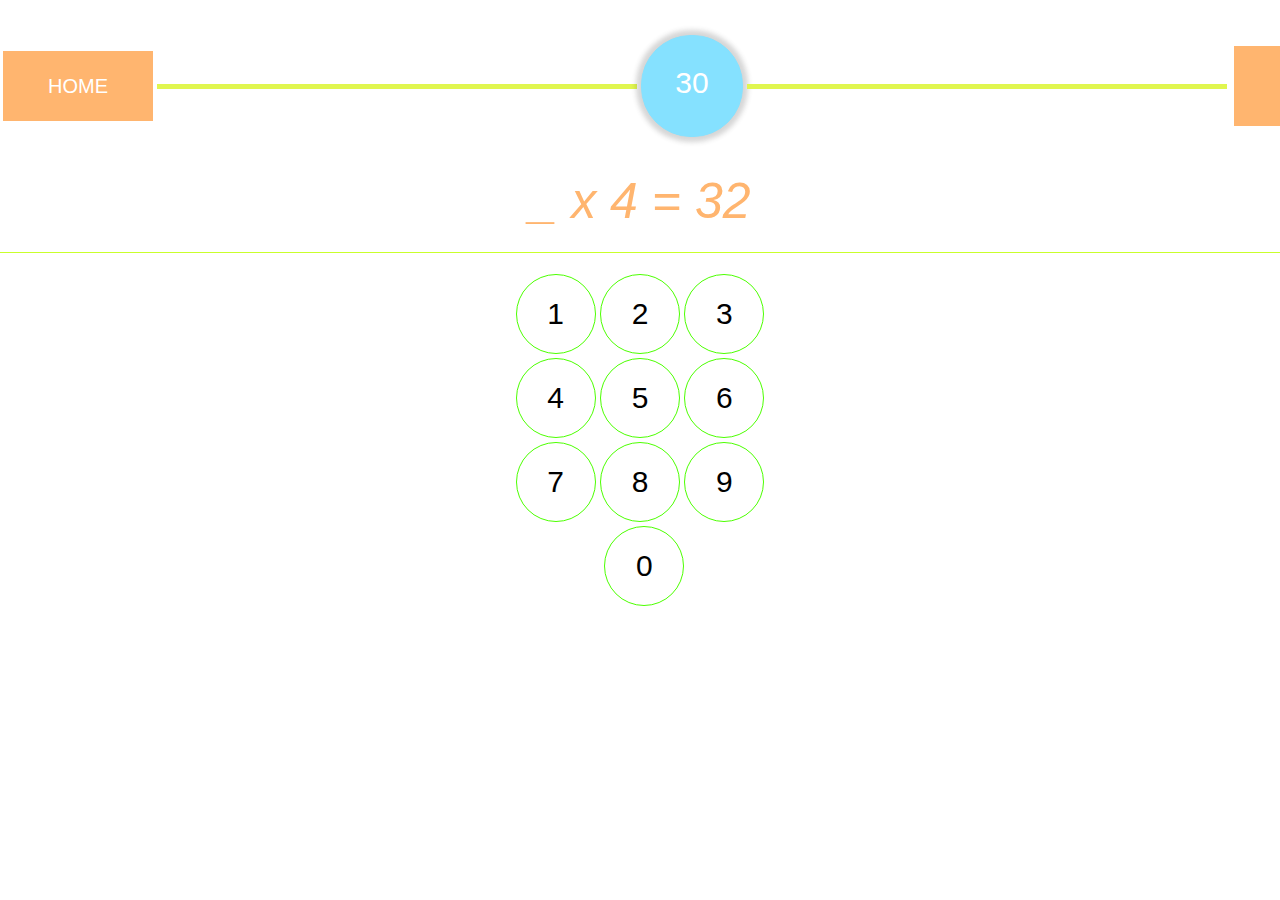
<file: gameTraining.html>
﻿<!DOCTYPE html>

<html lang="en">
<head>
    <meta charset="utf-8" />
    <title>TypeScript HTML App</title>
    <link rel="stylesheet" href="css\GameTraining.css" type="text/css" />
    <script src="javascript\gametraining.js"></script>
</head>
<body>

    <div align="center">
        <table>
            <tr>
                <td>

                    <button id="home" onclick="Home()">HOME</button>

                </td>
                <td>
                    <div class="left-line"></div>
                </td>
                <td>
                    <div id="time">
                        <p>30</p>
                    </div>
                </td>
                <td>
                    <div class="right-line"></div>

                </td>
                <td>
                    <div id="Score">
                        <p id=text> 0</p>
                    </div>
                </td>
            </tr>
        </table>
    </div>

    <div id="Answer" align ="center">        
        <span id="s1" >5 + </span> <span id="s2"> _ = </span> <span id="s3">7</span>
    </div>
    <br /> 
    <div align="center">
        <table>
            <tr>
                <td>
                    <input id="number" type="button" value="1" onclick="check(1)" />
                    <input id="number" type="button" value="2" onclick="check(2)" />
                    <input id="number" type="button" value="3" onclick="check(3)"/>
                </td>
            </tr>
            <tr>
                <td>
                    <input id="number" type="button" value="4" onclick="check(4)"/>
                    <input id="number" type="button" value="5" onclick="check(5)"/>
                    <input id="number" type="button" value="6" onclick="check(6)"/>
                </td>
            </tr>
            <tr>
                <td>
                    <input id="number" type="button" value="7" onclick="check(7)"/>
                    <input id="number" type="button" value="8" onclick="check(8)"/>
                    <input id="number" type="button" value="9" onclick="check(9)"/>
                </td>
            </tr>
            <tr>
                <td>
                    &nbsp;&nbsp;&nbsp;&nbsp;&nbsp;&nbsp;&nbsp;&nbsp;
                    &nbsp;&nbsp;&nbsp;&nbsp;&nbsp;&nbsp;&nbsp;&nbsp;
                    &nbsp;
                    <input id="number" type="button" value="0"  onclick="check(0)"/>
                </td>
            </tr>

        </table>
    </div>

    <audio id="soundTrue">
        <source src="betul.wav" type="audio/wav">
    </audio>
    <audio id="soundFalse">
        <source src="salah.wav" type="audio/wav">
    </audio>
    <audio id="end">
        <source src="succses.wav" type="audio/wav">
    </audio>

		
    <div id="contentFinish">
        <div class="overlay"></div>
        <div class="line1"></div>
        <div class="line2"></div>
        <div id="konten">
            <p>Score</p>
        </div>
		<div class="butt">
		<div class="home">
			  <img  src="image/home.PNG" onclick="Home()">
			</div>
			<a href="GameTraining.html">
            <div class="reload">
			  <img  src="image/Reload.png" >
			</div>
			</a>
			<div class="Submit">
			    <input type="button" value="Submit"  onclick="valid('MathDash')">
		</div>		
		</div>
          <div id="valid"></div>
    </div>

    <div id="Home"> 
	
	</div>
    <div id="content"></div>
</body>
</html>
</file>
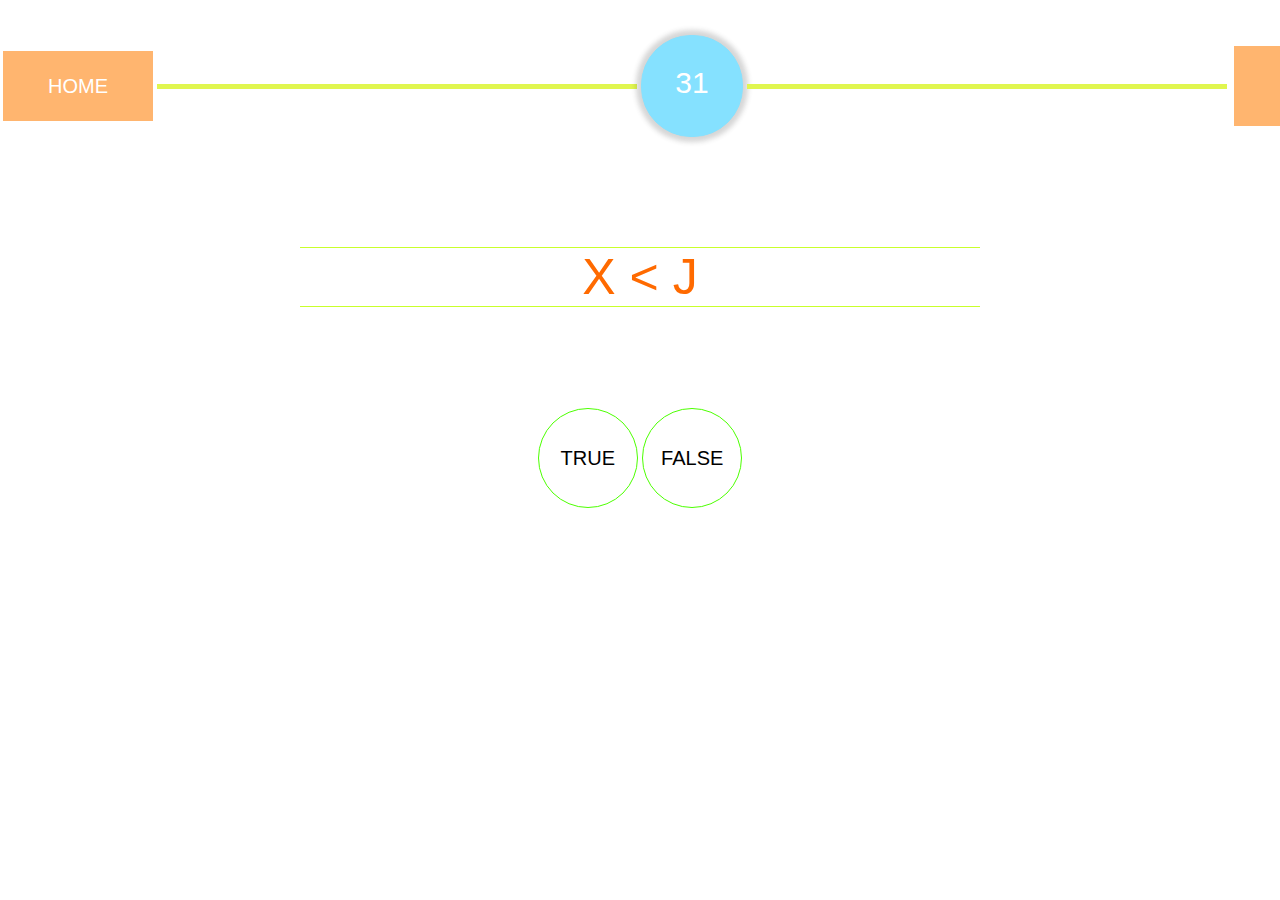
<file: gameTraining3.html>
﻿<!DOCTYPE html>

<html lang="en">
<head>
    <meta charset="utf-8" />
    <title>TypeScript HTML App</title>
     <link rel="stylesheet" href="css\game4.css" type="text/css" />
    <script src="javascript\game4.js"></script>
</head>
<body >
    <div align="center">
        <table >
            <tr>
			    <td> 
				    <button id="home" onclick="Home()">HOME</button>
 
				</td>
                <td>
                    <div class="left-line"></div>
                    </td>
                <td>
                    <div id="time">
                        <p>30</p>
                    </div>
                        </td>
                <td>
                    <div class="right-line"></div>

                </td>
                <td><div id="Score">
					<p id=text> 0</p>
				</div>
				</td>
            </tr>
        </table>
    </div>
    <div align="center">
        <div class="content">
            <div align="center">
                <div id="Answer">

                </div>
            </div>
            <br /> <br /> <br />
            <div align="center">
                <table>
                    <tr>
                        <td></td>
                    </tr>
                    <tr>
                        <td>
                            <input id="number" type="button" value="TRUE" onclick="check(true)" />
                            <input id="number" type="button" value="FALSE" onclick="check(false)" />
                        </td>
                    </tr>

                </table>
            </div>
        </div>
    </div>
    
    <audio id="soundTrue">
        <source src="betul.wav" type="audio/wav">
    </audio>
    <audio id="soundFalse">
        <source src="salah.wav" type="audio/wav">
    </audio>
    <audio id="end">
        <source src="succses.wav" type="audio/wav">
    </audio>

    <div id="contentFinish" >
        <div class="overlay"></div>
        <div class="line1"></div>
        <div class="line2"></div>
        <div id="konten">    
            <p>Score</p>
        </div>
		<div class="butt">
		<div class="home">
			  <img  src="image/home.PNG" onclick="Home()">
		</div>
			<a href="game4.html">
            <div class="reload">
			  <img  src="image/Reload.png" >
			</div>
			</a>
			<div class="Submit">
			  <form>
			    <input type="button" value="Submit" onclick="valid('AlphaDash')">
			  </form>
			</div>
		</div>
		
          <div id="valid"></div>
    </div>
	
	<div id="Home"> </div>
  </body>
</html>
</file>
